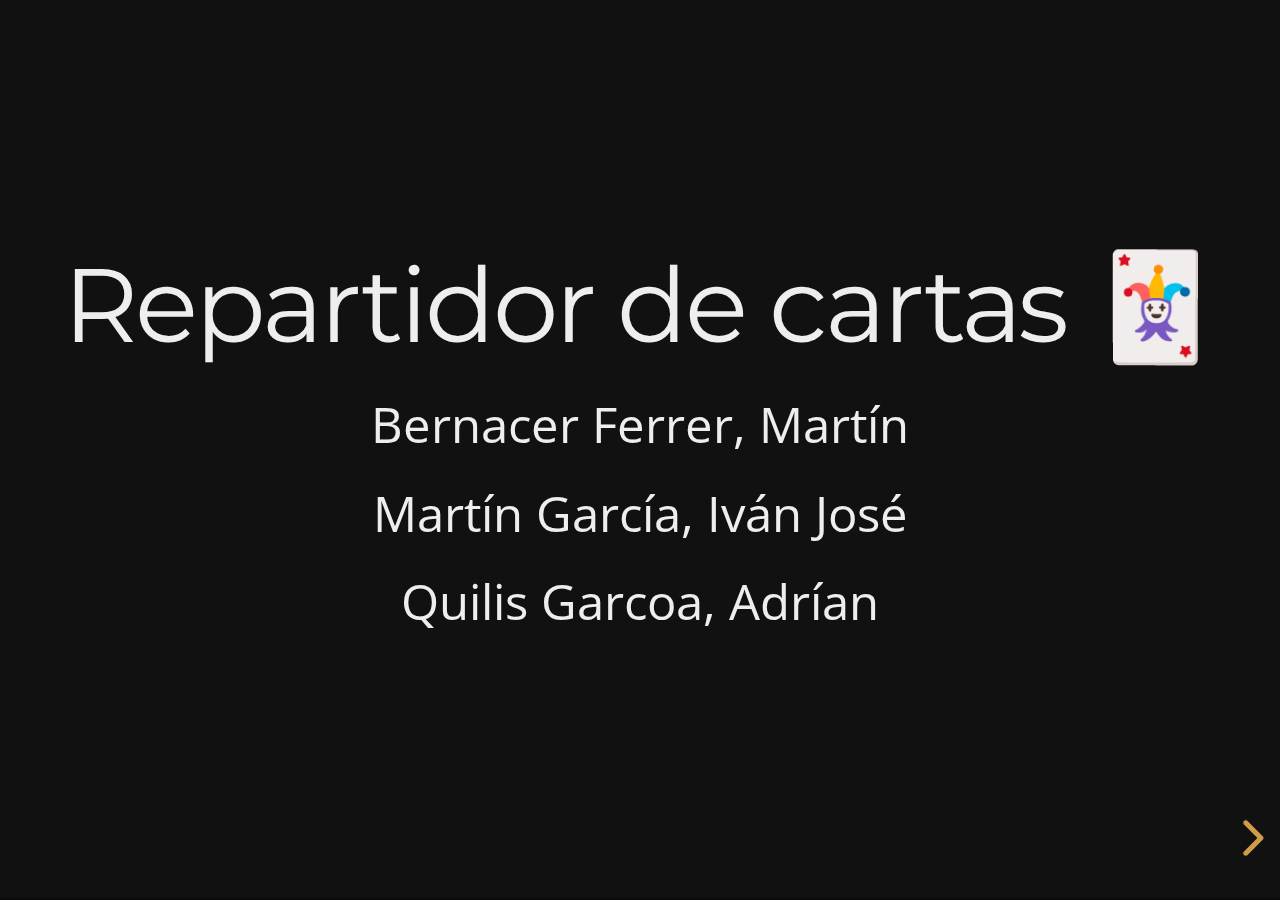
<file: practicas-impresion-3d/index.html>
<!doctype html>
<html>
	<head>
		<meta charset="utf-8">
		<meta name="viewport" content="width=device-width, initial-scale=1.0, maximum-scale=1.0, user-scalable=no">

		<title>Practicas Impresión 3D</title>

		<link rel="stylesheet" href="css/reset.css">
		<link rel="stylesheet" href="css/reveal.css">
		<link rel="stylesheet" href="css/theme/night.css">

		<!-- Theme used for syntax highlighting of code -->
		<link rel="stylesheet" href="lib/css/zenburn.css">

		<!-- Printing and PDF exports -->
		<script>
			var link = document.createElement( 'link' );
			link.rel = 'stylesheet';
			link.type = 'text/css';
			link.href = window.location.search.match( /print-pdf/gi ) ? 'css/print/pdf.css' : 'css/print/paper.css';
			document.getElementsByTagName( 'head' )[0].appendChild( link );
		</script>
	</head>
	<body>
		<div class="reveal">
			<div class="slides">
				<section data-markdown>
					## Repartidor de cartas 🃏
					
					Bernacer Ferrer, Martín

					Martín García, Iván José

					Quilis Garcoa, Adrían
				</section>
				<section data-markdown>
					![uno](images/repartidor.jpg)
				</section>
				<section data-markdown>
					![homer](images/homer-bbq.gif)
				</section>
				<section>
					<section data-markdown>
						### Primera impresión
					</section>
					<section data-markdown>
						![base](images/base.png)
					</section>
					<section data-markdown>
						![paredes](images/paredes.png)
					</section>
					<section data-markdown>
						![ensamblaje](images/ensamblaje.png)
					</section>
					<section data-markdown>
						![manivela](images/manivela.png)
					</section>
					<section data-markdown>
						#### Prueba
					</section>
					<section data-background-iframe="https://www.youtube.com/embed/Jx26wQwz5cw" data-background-size="contain"></section>
				</section>
				<section>
					<section data-markdown>
						### Segunda impresión
					</section>
					<section data-markdown>
						![tapa](images/tapa.png)
					</section>
					<section data-markdown>
						![empujador](images/empujador.png)
					</section>
				</section>
				<section>
					<section data-markdown>
						### Cosas que no salieron bien
					</section>
					<section data-markdown>
						![primera-impresion](images/primera-impresion.jpg)
					</section>
				</section>
				<section>
					<section data-markdown>
						### Cosas que directamente no salieron
					</section>
					<section data-markdown>
						![engranaje](images/engranaje.png)
					</section>
					<section data-markdown>
						![agarradera](images/agarradera.jpg)
					</section>
					<section data-markdown>
						![sujecion-agarradera](images/sujecion-agarradera.jpg)
					</section>
					<section data-markdown>
						![ensamblaje-agarradera](images/ensamblaje-marca-agarradera.png)
					</section>
					<section data-markdown>
						![banana-scale](images/banana-scale-agarradera-sujecion.jpg)
					</section>
				</section>
				<section>
					<section data-markdown>
						### Bricolaje
					</section>
					<section data-markdown>
						- Quitar el segundo rodillo.
						- Ensanchar el agujero del eje.
						- Laca en el rodillos.
						- Limar algunas zonas.
						- Disolver el PLA de la base para que deslice.
						- Abrillantar el plástico.
					</section>
				</section>
				<section>
					<section data-markdown>
						## Demo ✨
					</section>
				</section>
			</div>
		</div>

		<script src="js/reveal.js"></script>

		<script>
			// More info about config & dependencies:
			// - https://github.com/hakimel/reveal.js#configuration
			// - https://github.com/hakimel/reveal.js#dependencies
			Reveal.initialize({
				dependencies: [
					{ src: 'plugin/markdown/marked.js' },
					{ src: 'plugin/markdown/markdown.js' },
					{ src: 'plugin/notes/notes.js', async: true },
					{ src: 'plugin/highlight/highlight.js', async: true }
				]
			});
		</script>
	</body>
</html>
</file>
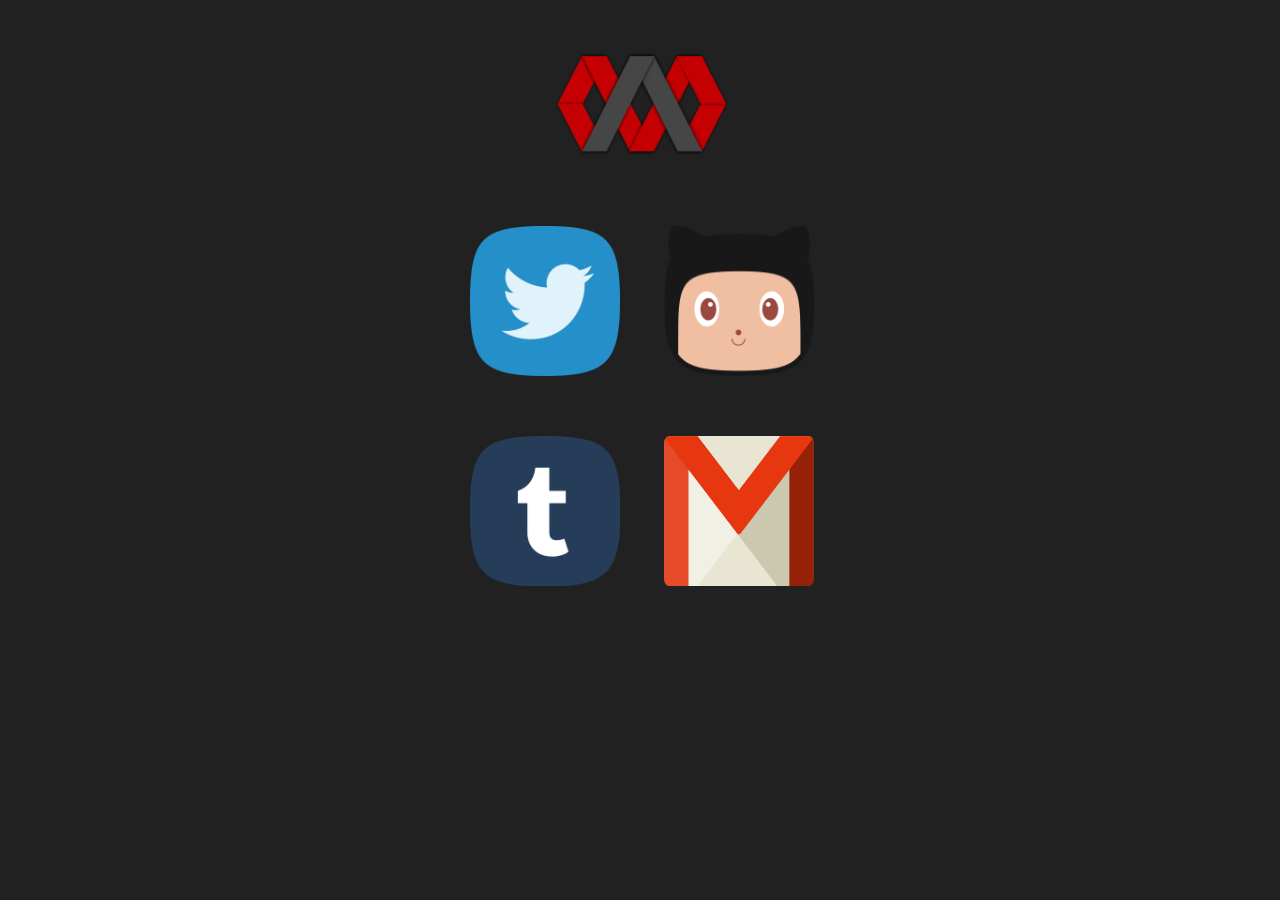
<file: web/index.html>
<!doctype html>
<html style="background-color: #212121; overflow: hidden">
    <head>
        <meta charset="UTF-8">
        <title>Seik</title>
        <script src="http://code.jquery.com/jquery-1.11.0.min.js"></script>
    </head>
    <body>
        <header>
            <div class="bar" style="height: 170px; position: relative">
                <div class="seik" style="position: relative; margin: 20px;">
                    <img class="seiklogo" style="width: 180px; height:180px; display: block; margin: auto; position: relative; "src="logos/seik.png" />
                </div>
            </div>
        </header>
        <div class="logocontainer" style="margin: auto; width: 460px; height: 460px; position: relative; top: 0; left: 0; bottom: 0; right: 0;">
            <ul class="frow">
                <li style="display: inline; list-style-type: none;"><a href="https://twitter.com/Seikv" class="twitterlink"><img class="logo" src="logos/twitter.png" style="width: 150px; height: 150px; padding: 20px;"></a></li>
                <li style="display: inline; list-style-type: none;"><a href="https://github.com/Seik" class="githublink"><img class="logo" src="logos/github.png" style="width: 150px; height: 150px; padding: 20px;"></a></li>
            </ul>
            <ul class="srow">
                <li style="display: inline; list-style-type: none;"><a href="http://coffeemr.tumblr.com/" class="tumblrlink"><img class="logo" src="logos/tumblr.png" style="width: 150px; height: 150px; padding: 20px;"></a></li>
                <li style="display: inline; list-style-type: none;"><a href="mailto:ivmg19@gmail.com" class="maillink"><img class="logo" src="logos/gmail.png" style="width: 150px; height: 150px; padding: 20px;"></a></li>
            </ul>
        </div>
    </body>
    <script>
	$(".twitterlink").hover(function(){
  $(".bar").css("background-color","#00aced");
  },function(){
  $(".bar").css("background-color","none");
  });
    $(".githublink").hover(function(){
  $(".bar").css("background-color","#424242");
  },function(){
  $(".bar").css("background-color","none");
  });
    $(".tumblrlink").hover(function(){
  $(".bar").css("background-color","#32506d");
  },function(){
  $(".bar").css("background-color","none");
  });
    $(".maillink").hover(function(){
  $(".bar").css("background-color","#F44336");
  },function(){
  $(".bar").css("background-color","none");
  });
	</script>
</html>
</file>
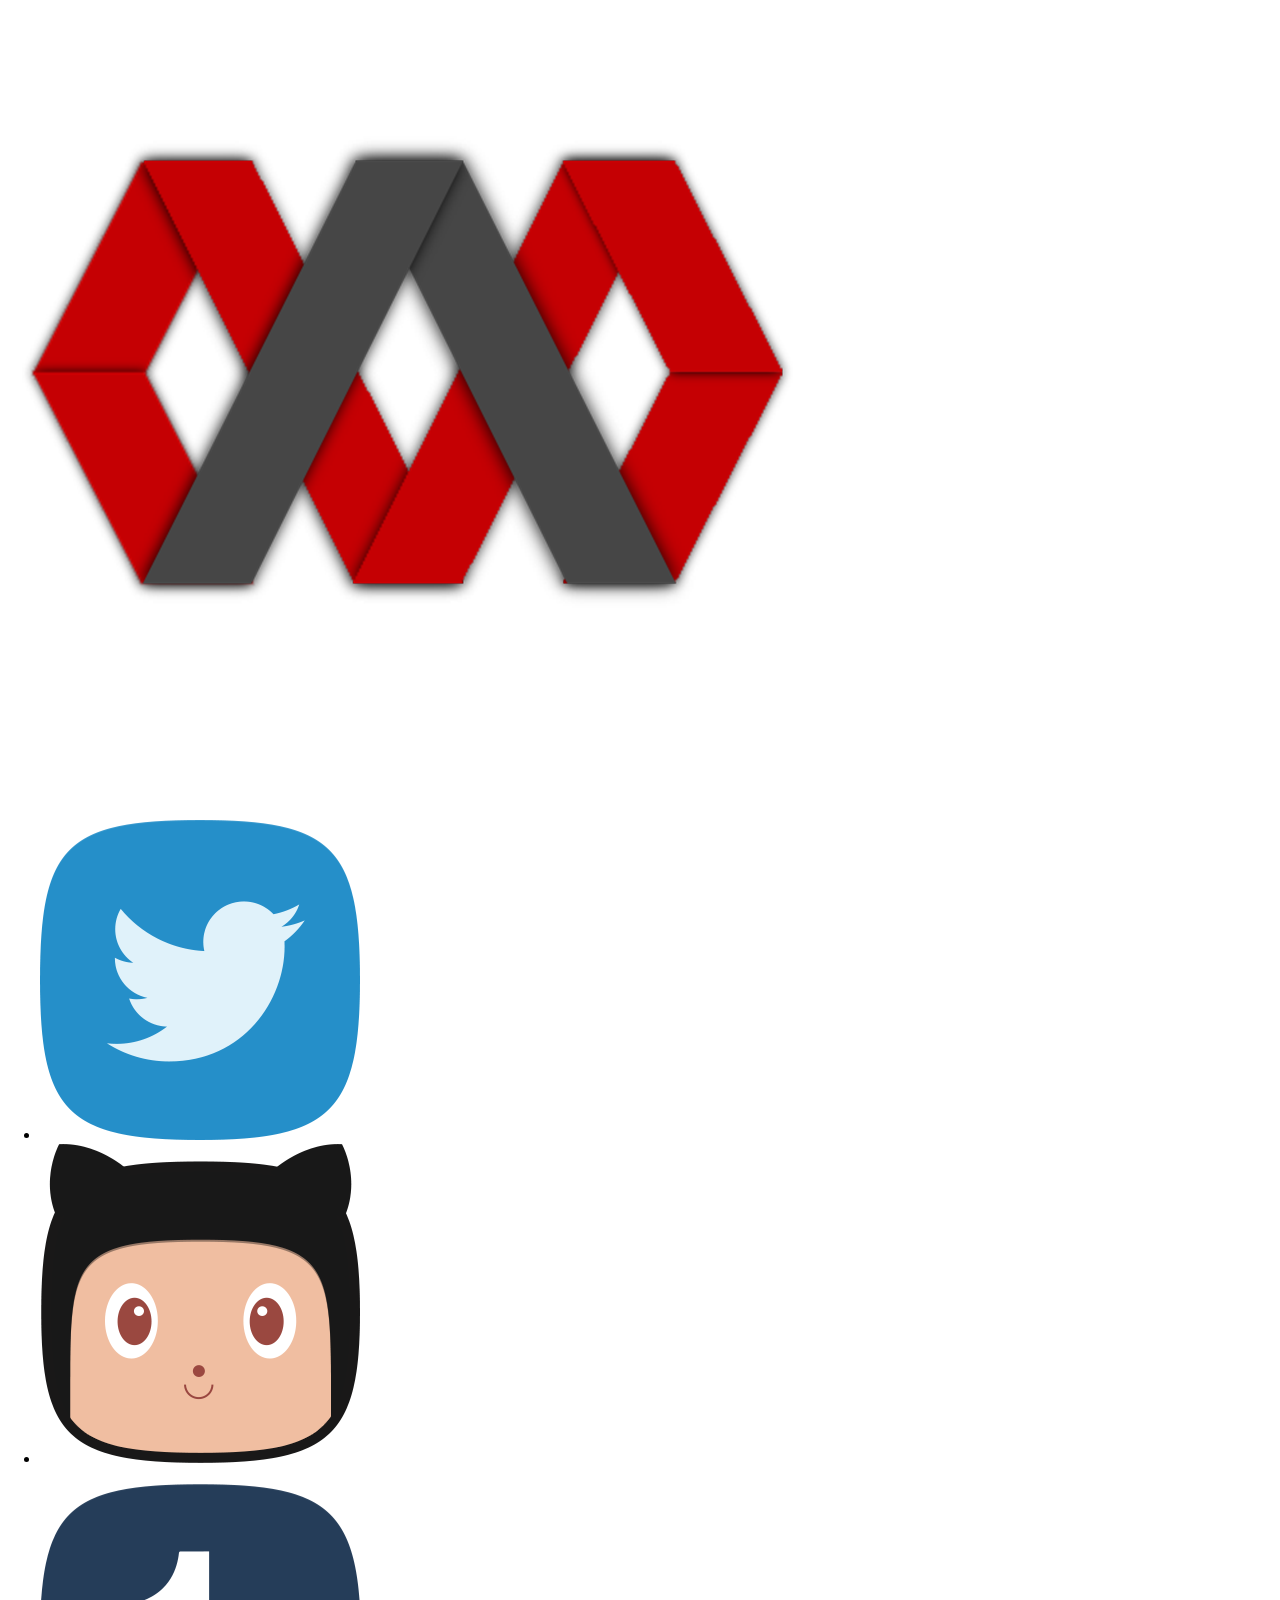
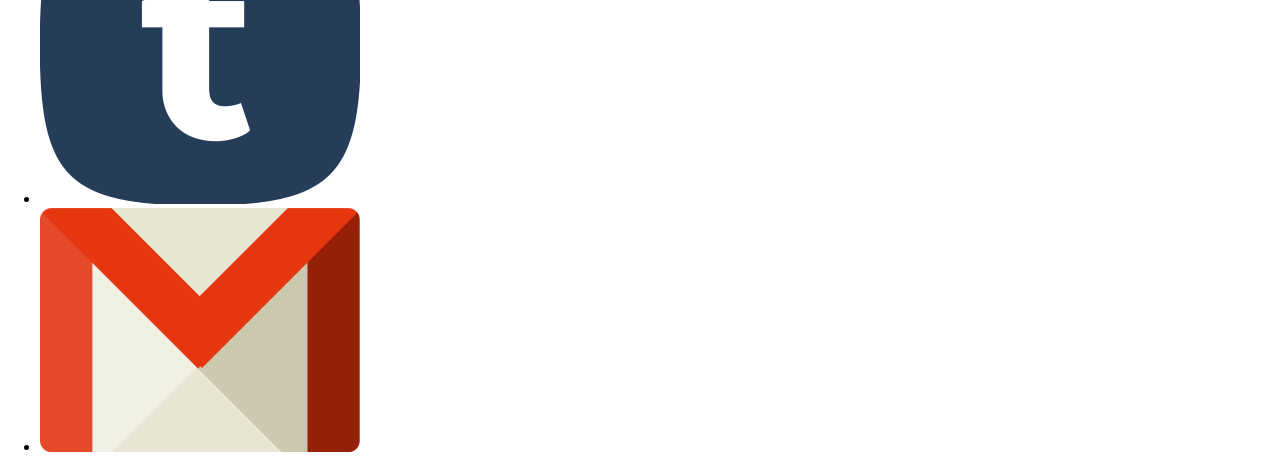
<file: startpage.html>
<!doctype html>
<html>
    <head>
        <meta charset="UTF-8">
        <title>Home</title>
        
        <link rel="stylesheet" type="text/css" href="main.css" />
        <link rel="stylesheet" type="text/css" href="normalize.css" />
        <script src="http://code.jquery.com/jquery-1.11.0.min.js"></script>
    </head>
    <body>
        <header>
            <div class="bar">
                <div class="seik">
                    <img class="seiklogo" src="logos/seik.png" />
                </div>
            </div>
        </header>
        <div class="logocontainer">
            <ul class="frow">
                <li><a href="https://twitter.com/_IvanSk" class="twitterlink"><img class="logo" src="logos/twitter.png"></a></li>
                <li><a href="https://github.com/Seik" class="githublink"><img class="logo" src="logos/github.png"></a></li>
            </ul>
            <ul class="srow">
                <li><a href="http://coffeemr.tumblr.com/" class="tumblrlink"><img class="logo" src="logos/tumblr.png"></a></li>
                <li><a href="mailto:ivmg19@gmail.com" class="maillink"><img class="logo" src="logos/gmail.png"></a></li>
            </ul>
        </div>
    </body>
    <script>
	$(".twitterlink").hover(function(){
  $(".bar").css("background-color","#00aced");
  },function(){
  $(".bar").css("background-color","none");
  });
    $(".githublink").hover(function(){
  $(".bar").css("background-color","#424242");
  },function(){
  $(".bar").css("background-color","none");
  });
    $(".tumblrlink").hover(function(){
  $(".bar").css("background-color","#32506d");
  },function(){
  $(".bar").css("background-color","none");
  });
    $(".maillink").hover(function(){
  $(".bar").css("background-color","#F44336");
  },function(){
  $(".bar").css("background-color","none");
  });
	</script>
</html>
</file>
<file: practicas-impresion-3d/css/theme/night.css>
/**
 * Black theme for reveal.js.
 *
 * Copyright (C) 2011-2012 Hakim El Hattab, http://hakim.se
 */
@import url(https://fonts.googleapis.com/css?family=Montserrat:700);
@import url(https://fonts.googleapis.com/css?family=Open+Sans:400,700,400italic,700italic);
/*********************************************
 * GLOBAL STYLES
 *********************************************/
body {
  background: #111;
  background-color: #111; }

.reveal {
  font-family: "Open Sans", sans-serif;
  font-size: 40px;
  font-weight: normal;
  color: #eee; }

::selection {
  color: #fff;
  background: #e7ad52;
  text-shadow: none; }

::-moz-selection {
  color: #fff;
  background: #e7ad52;
  text-shadow: none; }

.reveal .slides section,
.reveal .slides section > section {
  line-height: 1.3;
  font-weight: inherit; }

/*********************************************
 * HEADERS
 *********************************************/
.reveal h1,
.reveal h2,
.reveal h3,
.reveal h4,
.reveal h5,
.reveal h6 {
  margin: 0 0 20px 0;
  color: #eee;
  font-family: "Montserrat", Impact, sans-serif;
  font-weight: normal;
  line-height: 1.2;
  letter-spacing: -0.03em;
  text-transform: none;
  text-shadow: none;
  word-wrap: break-word; }

.reveal h1 {
  font-size: 3.77em; }

.reveal h2 {
  font-size: 2.11em; }

.reveal h3 {
  font-size: 1.55em; }

.reveal h4 {
  font-size: 1em; }

.reveal h1 {
  text-shadow: none; }

/*********************************************
 * OTHER
 *********************************************/
.reveal p {
  margin: 20px 0;
  line-height: 1.3; }

/* Ensure certain elements are never larger than the slide itself */
.reveal img,
.reveal video,
.reveal iframe {
  max-width: 95%;
  max-height: 95%; }

.reveal strong,
.reveal b {
  font-weight: bold; }

.reveal em {
  font-style: italic; }

.reveal ol,
.reveal dl,
.reveal ul {
  display: inline-block;
  text-align: left;
  margin: 0 0 0 1em; }

.reveal ol {
  list-style-type: decimal; }

.reveal ul {
  list-style-type: disc; }

.reveal ul ul {
  list-style-type: square; }

.reveal ul ul ul {
  list-style-type: circle; }

.reveal ul ul,
.reveal ul ol,
.reveal ol ol,
.reveal ol ul {
  display: block;
  margin-left: 40px; }

.reveal dt {
  font-weight: bold; }

.reveal dd {
  margin-left: 40px; }

.reveal blockquote {
  display: block;
  position: relative;
  width: 70%;
  margin: 20px auto;
  padding: 5px;
  font-style: italic;
  background: rgba(255, 255, 255, 0.05);
  box-shadow: 0px 0px 2px rgba(0, 0, 0, 0.2); }

.reveal blockquote p:first-child,
.reveal blockquote p:last-child {
  display: inline-block; }

.reveal q {
  font-style: italic; }

.reveal pre {
  display: block;
  position: relative;
  width: 90%;
  margin: 20px auto;
  text-align: left;
  font-size: 0.55em;
  font-family: monospace;
  line-height: 1.2em;
  word-wrap: break-word;
  box-shadow: 0px 5px 15px rgba(0, 0, 0, 0.15); }

.reveal code {
  font-family: monospace;
  text-transform: none; }

.reveal pre code {
  display: block;
  padding: 5px;
  overflow: auto;
  max-height: 400px;
  word-wrap: normal; }

.reveal table {
  margin: auto;
  border-collapse: collapse;
  border-spacing: 0; }

.reveal table th {
  font-weight: bold; }

.reveal table th,
.reveal table td {
  text-align: left;
  padding: 0.2em 0.5em 0.2em 0.5em;
  border-bottom: 1px solid; }

.reveal table th[align="center"],
.reveal table td[align="center"] {
  text-align: center; }

.reveal table th[align="right"],
.reveal table td[align="right"] {
  text-align: right; }

.reveal table tbody tr:last-child th,
.reveal table tbody tr:last-child td {
  border-bottom: none; }

.reveal sup {
  vertical-align: super;
  font-size: smaller; }

.reveal sub {
  vertical-align: sub;
  font-size: smaller; }

.reveal small {
  display: inline-block;
  font-size: 0.6em;
  line-height: 1.2em;
  vertical-align: top; }

.reveal small * {
  vertical-align: top; }

/*********************************************
 * LINKS
 *********************************************/
.reveal a {
  color: #e7ad52;
  text-decoration: none;
  -webkit-transition: color .15s ease;
  -moz-transition: color .15s ease;
  transition: color .15s ease; }

.reveal a:hover {
  color: #f3d7ac;
  text-shadow: none;
  border: none; }

.reveal .roll span:after {
  color: #fff;
  background: #d08a1d; }

/*********************************************
 * IMAGES
 *********************************************/
.reveal section img {
  margin: 15px 0px;
  background: rgba(255, 255, 255, 0.12);
  border: 4px solid #eee;
  box-shadow: 0 0 10px rgba(0, 0, 0, 0.15); }

.reveal section img.plain {
  border: 0;
  box-shadow: none; }

.reveal a img {
  -webkit-transition: all .15s linear;
  -moz-transition: all .15s linear;
  transition: all .15s linear; }

.reveal a:hover img {
  background: rgba(255, 255, 255, 0.2);
  border-color: #e7ad52;
  box-shadow: 0 0 20px rgba(0, 0, 0, 0.55); }

/*********************************************
 * NAVIGATION CONTROLS
 *********************************************/
.reveal .controls {
  color: #e7ad52; }

/*********************************************
 * PROGRESS BAR
 *********************************************/
.reveal .progress {
  background: rgba(0, 0, 0, 0.2);
  color: #e7ad52; }

.reveal .progress span {
  -webkit-transition: width 800ms cubic-bezier(0.26, 0.86, 0.44, 0.985);
  -moz-transition: width 800ms cubic-bezier(0.26, 0.86, 0.44, 0.985);
  transition: width 800ms cubic-bezier(0.26, 0.86, 0.44, 0.985); }

/*********************************************
 * PRINT BACKGROUND
 *********************************************/
@media print {
  .backgrounds {
    background-color: #111; } }
</file>
<file: practicas-impresion-3d/lib/css/zenburn.css>
/*

Zenburn style from voldmar.ru (c) Vladimir Epifanov <voldmar@voldmar.ru>
based on dark.css by Ivan Sagalaev

*/

.hljs {
  display: block;
  overflow-x: auto;
  padding: 0.5em;
  background: #3f3f3f;
  color: #dcdcdc;
}

.hljs-keyword,
.hljs-selector-tag,
.hljs-tag {
  color: #e3ceab;
}

.hljs-template-tag {
  color: #dcdcdc;
}

.hljs-number {
  color: #8cd0d3;
}

.hljs-variable,
.hljs-template-variable,
.hljs-attribute {
  color: #efdcbc;
}

.hljs-literal {
  color: #efefaf;
}

.hljs-subst {
  color: #8f8f8f;
}

.hljs-title,
.hljs-name,
.hljs-selector-id,
.hljs-selector-class,
.hljs-section,
.hljs-type {
  color: #efef8f;
}

.hljs-symbol,
.hljs-bullet,
.hljs-link {
  color: #dca3a3;
}

.hljs-deletion,
.hljs-string,
.hljs-built_in,
.hljs-builtin-name {
  color: #cc9393;
}

.hljs-addition,
.hljs-comment,
.hljs-quote,
.hljs-meta {
  color: #7f9f7f;
}


.hljs-emphasis {
  font-style: italic;
}

.hljs-strong {
  font-weight: bold;
}
</file>
<file: main.css>
html {
  background-color: #ffffff;
}

body {
  margin: 0;
  padding: 0;
}

.bg {
  position: absolute;
  width:50%;
  height:50%;
  top: 50%;
  left: 50%;
  transform: translate(-50%, -50%);
}

#twitterbg {
  opacity: 1.0;
  background-image: url("static/logo-twitter.png");
  background-repeat: 'no-repeat';
  background-position: 'center';
  background-size: cover;
  width: 300px;
  height: 300px
}

#githubbg {
  opacity: 1.0;
  background-image: url("static/logo-github.png");
  background-repeat: 'no-repeat';
  background-position: 'center';
  background-size: cover;
  width: 300px;
  height: 300px
}

#telegrambg {
  opacity: 1.0;
  background-image: url("static/logo-telegram.png");
  background-repeat: 'no-repeat';
  background-position: 'center';
  background-size: cover;
  width: 300px;
  height: 300px
}

#emailbg {
  opacity: 1.0;
  background-image: url("static/logo-email.png");
  background-repeat: 'no-repeat';
  background-position: 'center';
  background-size: cover;
  width: 300px;
  height: 300px
}

#center {
  position: fixed;
  top: 50%;
  left: 50%;
  transform: translate(-50%, -50%);
}

.text {
  padding: 20px;
  font-size: 30px;
  color: black;
  font-family: 'Quicksand', sans-serif;
  text-decoration: none;
}
</file>
